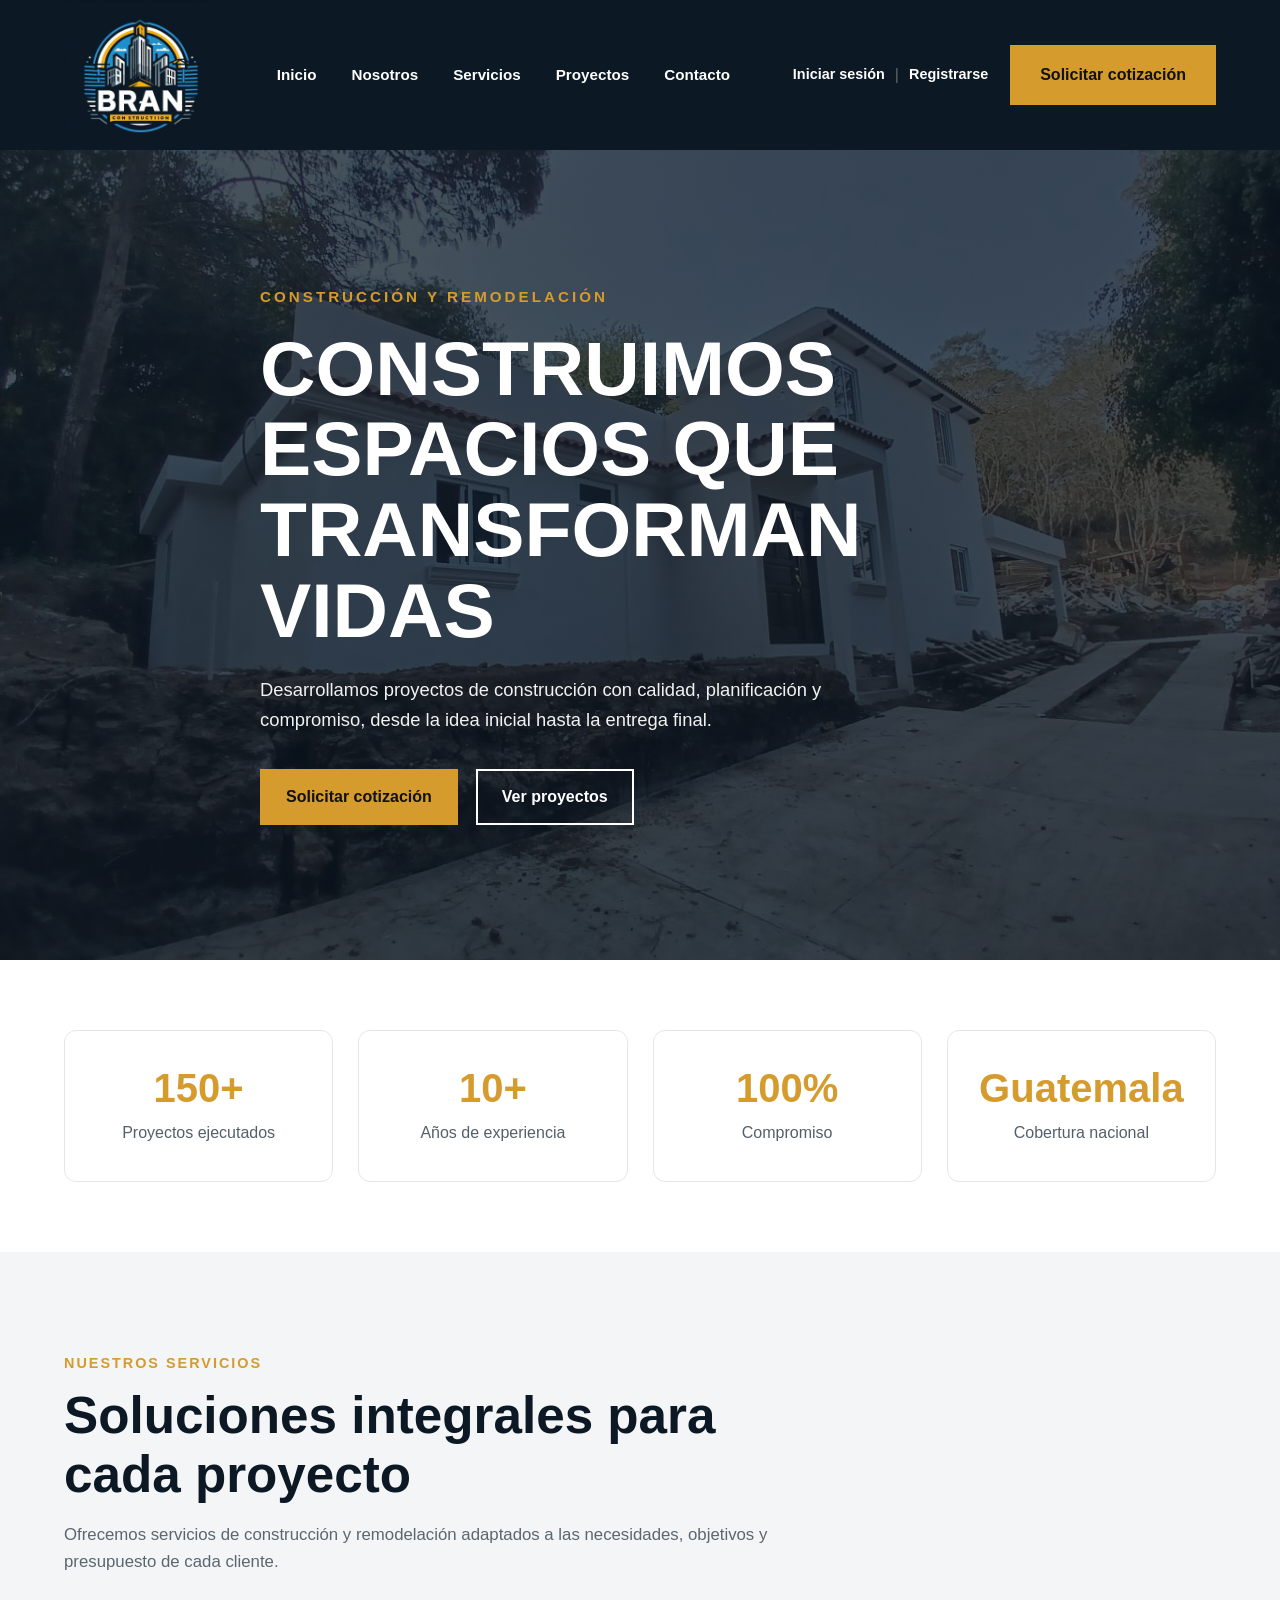
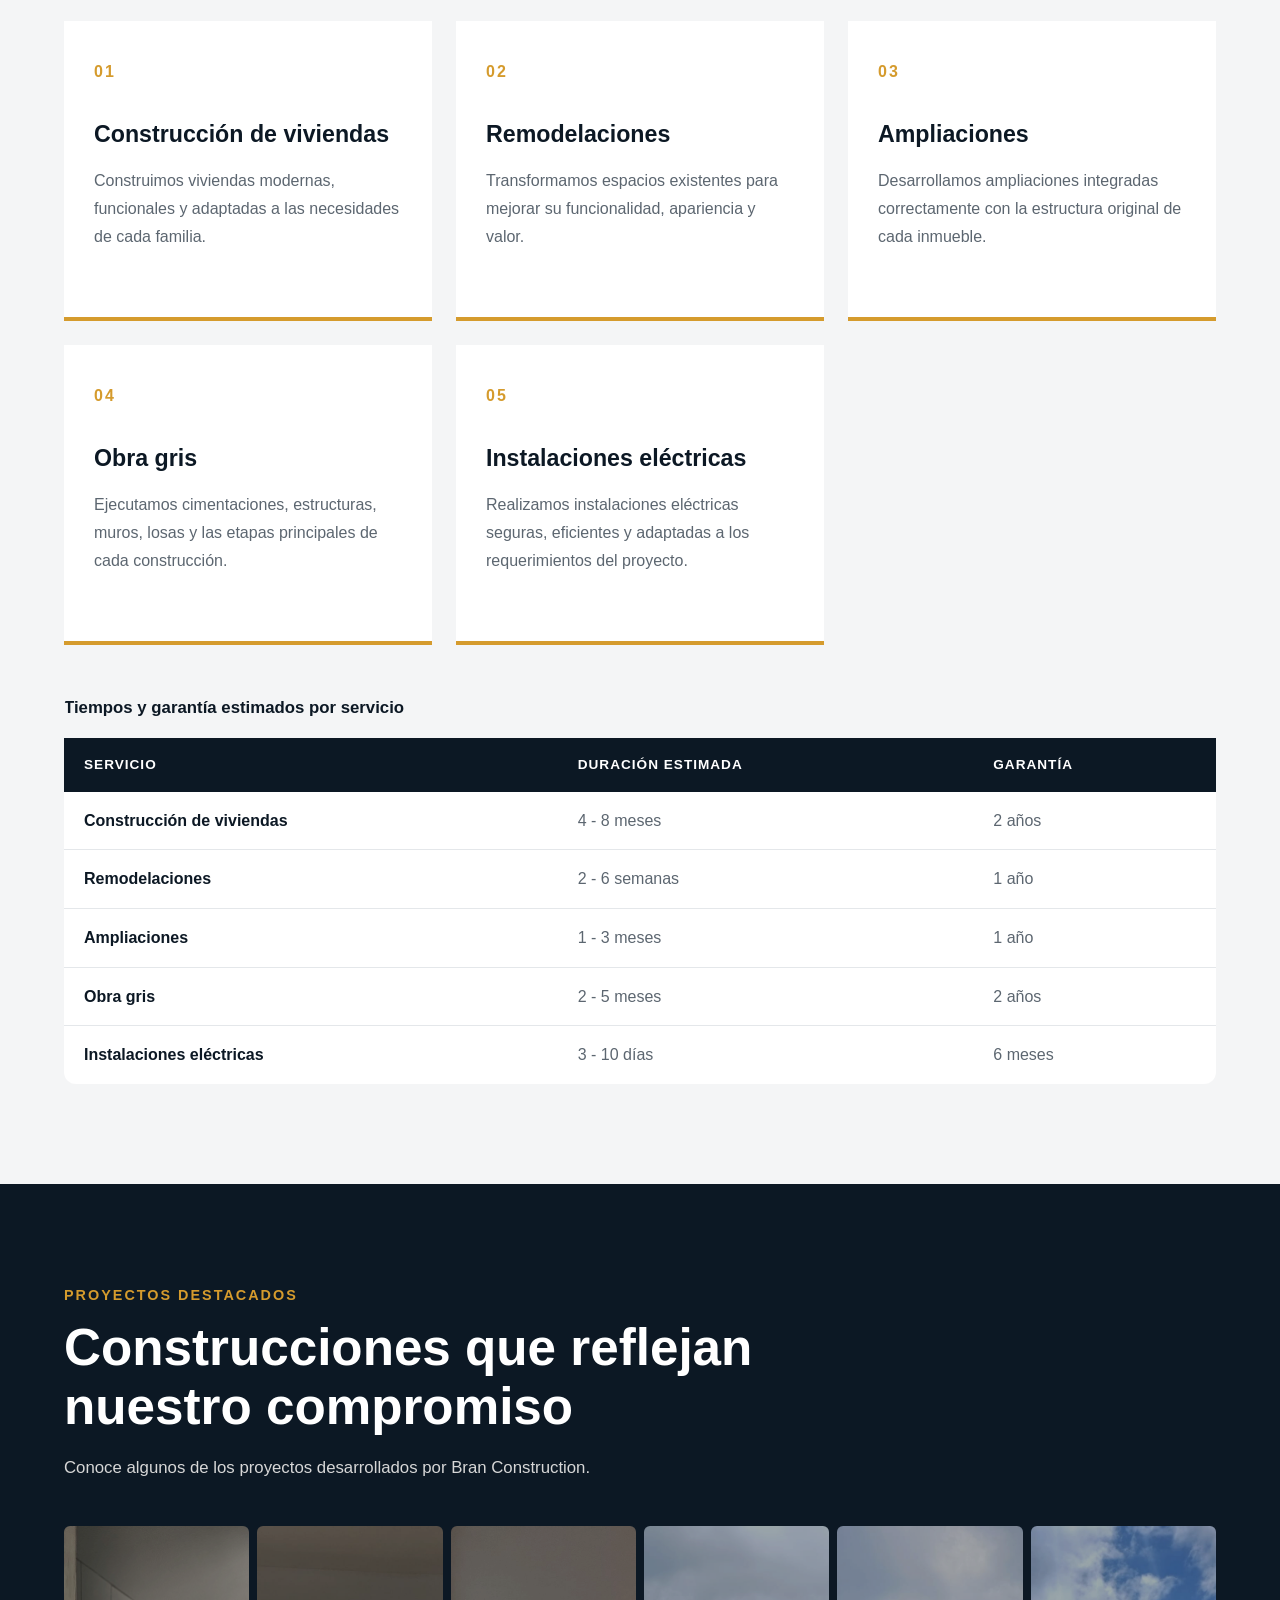
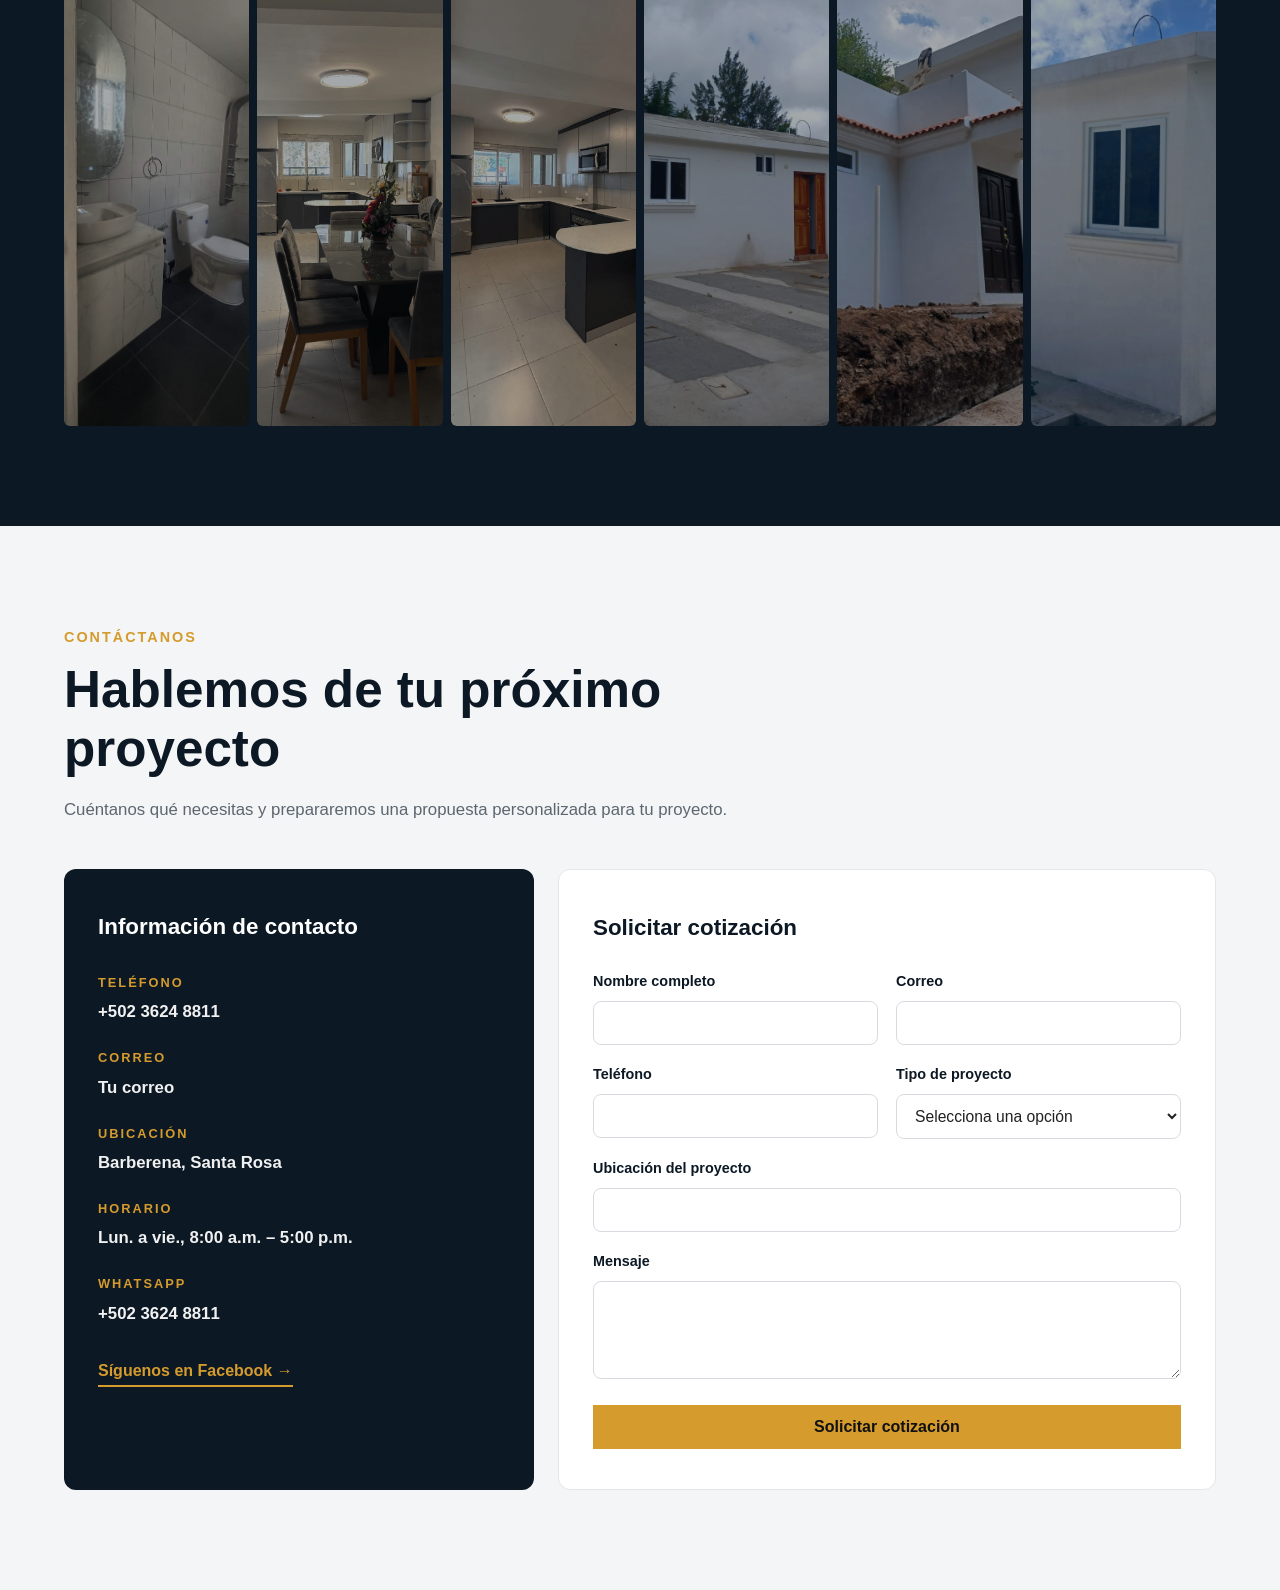
<file: index.html>
<!DOCTYPE html>
<html lang="es">
  <head>
    <meta charset="UTF-8" />

    <meta name="viewport" content="width=device-width, initial-scale=1.0" />

    <meta
      name="description"
      content="Bran Construction, empresa especializada en construcción de viviendas, remodelaciones, ampliaciones, obra gris e instalaciones eléctricas."
    />

    <meta
      name="keywords"
      content="construcción, viviendas, remodelaciones, ampliaciones, obra gris, instalaciones eléctricas, Guatemala"
    />

    <meta name="author" content="Bran Construction" />

    <title>Bran Construction | Construcción y Remodelación</title>

    <link rel="stylesheet" href="css/styles.css" />
  </head>

  <body>
    <!-- ==========================================
         HEADER
    ========================================== -->

    <header class="header">
      <div class="container header-container">
        <a href="#inicio" class="logo">
          <img
            src="assets/logos/logo-bran.png"
            alt="Logotipo de Bran Construction"
          />
        </a>

        <nav class="navigation" aria-label="Navegación principal">
          <ul class="navigation-list">
            <li><a href="#inicio">Inicio</a></li>
            <li><a href="#nosotros">Nosotros</a></li>
            <li><a href="#servicios">Servicios</a></li>
            <li><a href="#proyectos">Proyectos</a></li>
            <li><a href="#contacto">Contacto</a></li>
          </ul>
        </nav>

        <div class="header-actions">
          <div class="header-auth">
            <a href="login.html">Iniciar sesión</a>
            <span class="header-auth-divider" aria-hidden="true">|</span>
            <a href="registro.html">Registrarse</a>
          </div>

          <a href="#contacto" class="button button-header">
            Solicitar cotización
          </a>
        </div>
      </div>
    </header>

    <main>
      <!-- ==========================================
           HERO
      ========================================== -->

      <section id="inicio" class="hero">
        <div class="container hero-content">
          <p class="hero-label">Construcción y remodelación</p>

          <h1>Construimos espacios que transforman vidas</h1>

          <p class="hero-description">
            Desarrollamos proyectos de construcción con calidad, planificación
            y compromiso, desde la idea inicial hasta la entrega final.
          </p>

          <div class="hero-buttons">
            <a href="#contacto" class="button button-primary">
              Solicitar cotización
            </a>

            <a href="#proyectos" class="button button-secondary">
              Ver proyectos
            </a>
          </div>
        </div>
      </section>

      <!-- ==========================================
           ESTADÍSTICAS
      ========================================== -->

      <section class="stats">
        <div class="container stats-container">
          <article class="stat-card">
            <h2>150+</h2>
            <p>Proyectos ejecutados</p>
          </article>

          <article class="stat-card">
            <h2>10+</h2>
            <p>Años de experiencia</p>
          </article>

          <article class="stat-card">
            <h2>100%</h2>
            <p>Compromiso</p>
          </article>

          <article class="stat-card">
            <h2>Guatemala</h2>
            <p>Cobertura nacional</p>
          </article>
        </div>
      </section>

      <!-- ==========================================
           SERVICIOS
      ========================================== -->

      <section id="servicios" class="services">
        <div class="container">
          <div class="section-heading">
            <p class="section-label">Nuestros servicios</p>

            <h2>Soluciones integrales para cada proyecto</h2>

            <p class="section-description">
              Ofrecemos servicios de construcción y remodelación adaptados a las
              necesidades, objetivos y presupuesto de cada cliente.
            </p>
          </div>

          <div class="services-grid">
            <article class="service-card">
              <span class="service-number">01</span>

              <h3>Construcción de viviendas</h3>

              <p>
                Construimos viviendas modernas, funcionales y adaptadas a las
                necesidades de cada familia.
              </p>
            </article>

            <article class="service-card">
              <span class="service-number">02</span>

              <h3>Remodelaciones</h3>

              <p>
                Transformamos espacios existentes para mejorar su
                funcionalidad, apariencia y valor.
              </p>
            </article>

            <article class="service-card">
              <span class="service-number">03</span>

              <h3>Ampliaciones</h3>

              <p>
                Desarrollamos ampliaciones integradas correctamente con la
                estructura original de cada inmueble.
              </p>
            </article>

            <article class="service-card">
              <span class="service-number">04</span>

              <h3>Obra gris</h3>

              <p>
                Ejecutamos cimentaciones, estructuras, muros, losas y las etapas
                principales de cada construcción.
              </p>
            </article>

            <article class="service-card">
              <span class="service-number">05</span>

              <h3>Instalaciones eléctricas</h3>

              <p>
                Realizamos instalaciones eléctricas seguras, eficientes y
                adaptadas a los requerimientos del proyecto.
              </p>
            </article>
          </div>

          <div class="services-table-wrapper">
            <table class="services-table">
              <caption>Tiempos y garantía estimados por servicio</caption>
              <thead>
                <tr>
                  <th scope="col">Servicio</th>
                  <th scope="col">Duración estimada</th>
                  <th scope="col">Garantía</th>
                </tr>
              </thead>
              <tbody>
                <tr>
                  <td data-label="Servicio">Construcción de viviendas</td>
                  <td data-label="Duración estimada">4 - 8 meses</td>
                  <td data-label="Garantía">2 años</td>
                </tr>
                <tr>
                  <td data-label="Servicio">Remodelaciones</td>
                  <td data-label="Duración estimada">2 - 6 semanas</td>
                  <td data-label="Garantía">1 año</td>
                </tr>
                <tr>
                  <td data-label="Servicio">Ampliaciones</td>
                  <td data-label="Duración estimada">1 - 3 meses</td>
                  <td data-label="Garantía">1 año</td>
                </tr>
                <tr>
                  <td data-label="Servicio">Obra gris</td>
                  <td data-label="Duración estimada">2 - 5 meses</td>
                  <td data-label="Garantía">2 años</td>
                </tr>
                <tr>
                  <td data-label="Servicio">Instalaciones eléctricas</td>
                  <td data-label="Duración estimada">3 - 10 días</td>
                  <td data-label="Garantía">6 meses</td>
                </tr>
              </tbody>
            </table>
          </div>
        </div>
      </section>

      <!-- ==========================================
           PROYECTOS
      ========================================== -->

      <section id="proyectos" class="projects">
        <div class="container">
          <div class="section-heading">
            <p class="section-label">Proyectos destacados</p>

            <h2>Construcciones que reflejan nuestro compromiso</h2>

            <p class="section-description">
              Conoce algunos de los proyectos desarrollados por Bran
              Construction.
            </p>
          </div>

          <div class="galeria">
            <img
              src="assets/images/project-1.jpg"
              alt="Proyecto residencial - Construcción de vivienda"
              title="Construcción de vivienda"
            />

            <img
              src="assets/images/project-2.jpg"
              alt="Proyecto residencial - Construcción de vivienda"
              title="Construcción de vivienda"
            />

            <img
              src="assets/images/project-3.jpg"
              alt="Renovación de espacios - Remodelación"
              title="Remodelación"
            />

            <img
              src="assets/images/project-4.jpg"
              alt="Ampliación residencial"
              title="Ampliación"
            />

            <img
              src="assets/images/project-5.jpg"
              alt="Desarrollo estructural - Obra gris"
              title="Obra gris"
            />

            <img
              src="assets/images/project-6.jpg"
              alt="Instalación residencial - Instalaciones eléctricas"
              title="Instalaciones eléctricas"
            />
          </div>
        </div>
      </section>

      <!-- ==========================================
           CONTACTO
      ========================================== -->

      <section id="contacto" class="contact">
        <div class="container">
          <div class="section-heading">
            <p class="section-label">Contáctanos</p>

            <h2>Hablemos de tu próximo proyecto</h2>

            <p class="section-description">
              Cuéntanos qué necesitas y prepararemos una propuesta
              personalizada para tu proyecto.
            </p>
          </div>

          <div class="contact-layout">
            <div class="contact-info">
              <h3>Información de contacto</h3>

              <ul class="contact-info-list">
                <li>
                  <span class="contact-label">Teléfono</span>
                  <a href="tel:+50236248811" class="contact-value">
                    +502 3624 8811
                  </a>
                </li>

                <li>
                  <span class="contact-label">Correo</span>
                  <a
                    href="mailto:tucorreo@branconstruction.com"
                    class="contact-value"
                  >
                    Tu correo
                  </a>
                </li>

                <li>
                  <span class="contact-label">Ubicación</span>
                  <p class="contact-value">Barberena, Santa Rosa</p>
                </li>

                <li>
                  <span class="contact-label">Horario</span>
                  <p class="contact-value">Lun. a vie., 8:00 a.m. – 5:00 p.m.</p>
                </li>

                <li>
                  <span class="contact-label">WhatsApp</span>
                  <a
                    href="https://wa.me/50236248811"
                    target="_blank"
                    rel="noopener noreferrer"
                    class="contact-value"
                  >
                    +502 3624 8811
                  </a>
                </li>
              </ul>

              <a
                href="https://www.facebook.com/share/1M1SQhLEVE/?mibextid=wwXIfr"
                target="_blank"
                rel="noopener noreferrer"
                class="contact-social"
              >
                Síguenos en Facebook →
              </a>
            </div>

            <form
              class="contact-form"
              id="quote-form"
              action="mailto:tucorreo@branconstruction.com"
              method="get"
              enctype="text/plain"
            >
              <h3>Solicitar cotización</h3>

              <div class="form-row">
                <div class="form-group">
                  <label for="quote-name">Nombre completo</label>
                  <input type="text" id="quote-name" name="nombre" required />
                </div>

                <div class="form-group">
                  <label for="quote-email">Correo</label>
                  <input type="email" id="quote-email" name="correo" required />
                </div>
              </div>

              <div class="form-row">
                <div class="form-group">
                  <label for="quote-phone">Teléfono</label>
                  <input type="tel" id="quote-phone" name="telefono" required />
                </div>

                <div class="form-group">
                  <label for="quote-type">Tipo de proyecto</label>
                  <select id="quote-type" name="tipo_proyecto" required>
                    <option value="" disabled selected>Selecciona una opción</option>
                    <option>Construcción de vivienda</option>
                    <option>Remodelación</option>
                    <option>Ampliación</option>
                    <option>Obra gris</option>
                    <option>Instalaciones eléctricas</option>
                    <option>Otro</option>
                  </select>
                </div>
              </div>

              <div class="form-group">
                <label for="quote-location">Ubicación del proyecto</label>
                <input type="text" id="quote-location" name="ubicacion" required />
              </div>

              <div class="form-group">
                <label for="quote-message">Mensaje</label>
                <textarea
                  id="quote-message"
                  name="mensaje"
                  rows="4"
                ></textarea>
              </div>

              <button type="submit" class="button button-primary">
                Solicitar cotización
              </button>
            </form>
          </div>
        </div>
      </section>
    </main>
  </body>
</html>
</file>
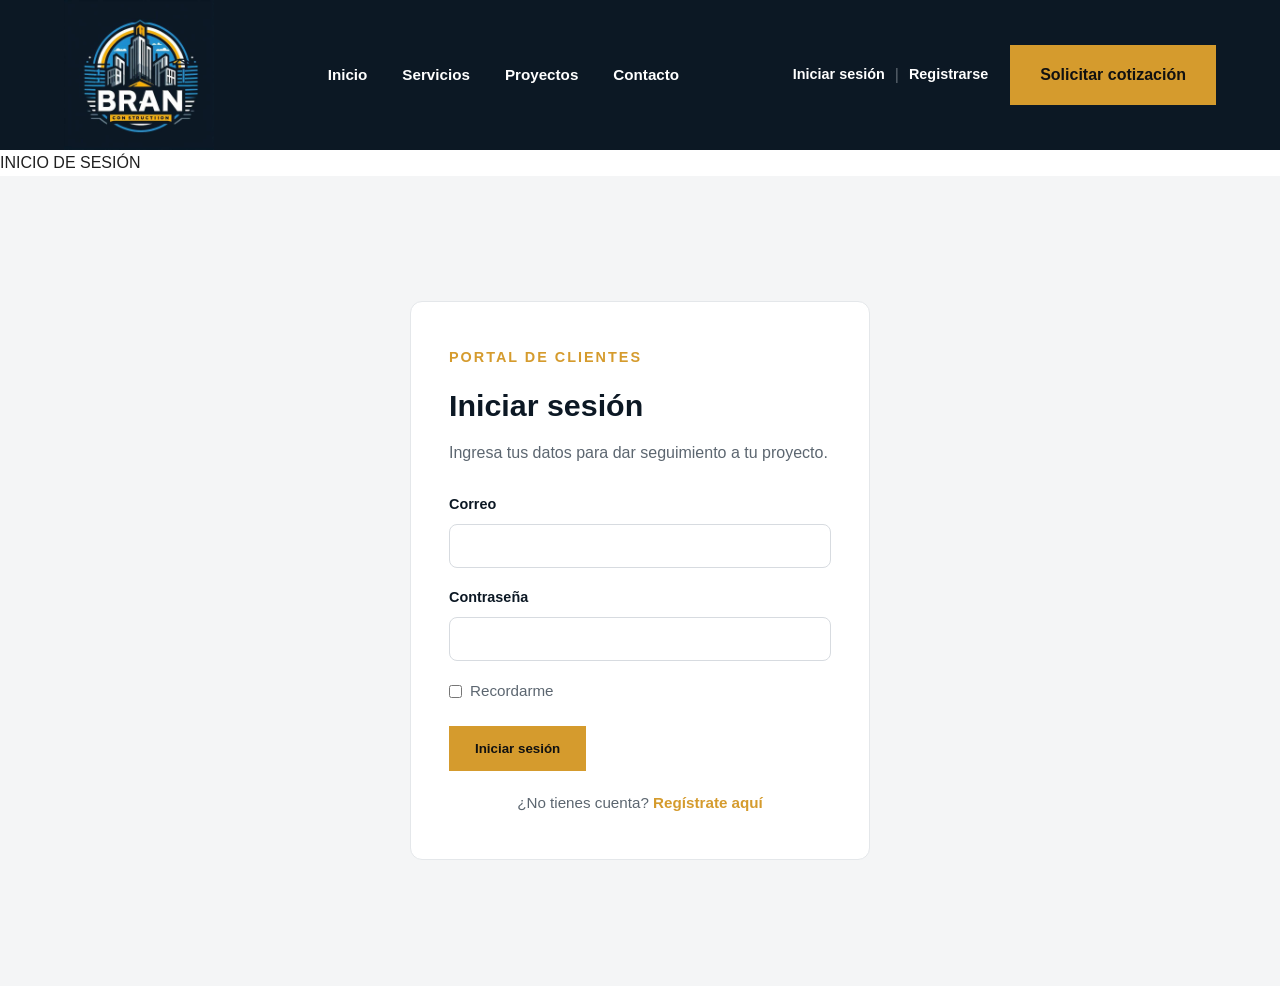
<file: login.html>
<!DOCTYPE html>
<html lang="es">
  <head>
    <meta charset="UTF-8" />

    <meta name="viewport" content="width=device-width, initial-scale=1.0" />

    <meta
      name="description"
      content="Iniciar sesión en el portal de clientes de Bran Construction."
    />

    <title>Iniciar sesión | Bran Construction</title>

    <link rel="stylesheet" href="css/styles.css" />
    <link rel="stylesheet" href="css/auth.css" />
  </head>

  <body>
    <!-- ==========================================
         HEADER
    ========================================== -->

    <header class="header">
      <div class="container header-container">
        <a href="index.html#inicio" class="logo">
          <img
            src="assets/logos/logo-bran.png"
            alt="Logotipo de Bran Construction"
          />
        </a>

        <nav class="navigation" aria-label="Navegación principal">
          <ul class="navigation-list">
            <li><a href="index.html#inicio">Inicio</a></li>
            <li><a href="index.html#servicios">Servicios</a></li>
            <li><a href="index.html#proyectos">Proyectos</a></li>
            <li><a href="index.html#contacto">Contacto</a></li>
          </ul>
        </nav>

        <div class="header-actions">
          <div class="header-auth">
            <a href="login.html">Iniciar sesión</a>
            <span class="header-auth-divider" aria-hidden="true">|</span>
            <a href="registro.html">Registrarse</a>
          </div>

          <a href="index.html#contacto" class="button button-header">
            Solicitar cotización
          </a>
        </div>
      </div>
    </header>

    <main>
      
           INICIO DE SESIÓN
    

      <section class="auth-page">
        <div class="container">
          <div class="auth-wrapper">
            <form class="auth-card">
              <p class="section-label">Portal de clientes</p>

              <h2>Iniciar sesión</h2>

              <p class="auth-subtitle">
                Ingresa tus datos para dar seguimiento a tu proyecto.
              </p>

              <div class="form-group">
                <label for="login-email">Correo</label>
                <input
                  type="email"
                  id="login-email"
                  name="correo"
                  required
                />
              </div>

              <div class="form-group">
                <label for="login-password">Contraseña</label>
                <input
                  type="password"
                  id="login-password"
                  name="contrasena"
                  required
                />
              </div>

              <label class="auth-checkbox">
                <input type="checkbox" name="recordarme" />
                Recordarme
              </label>

              <button type="submit" class="button button-primary">
                Iniciar sesión
              </button>

              <p class="auth-switch">
                ¿No tienes cuenta?
                <a href="registro.html">Regístrate aquí</a>
              </p>
            </form>
          </div>
        </div>
      </section>
    </main>
  </body>
</html>
</file>
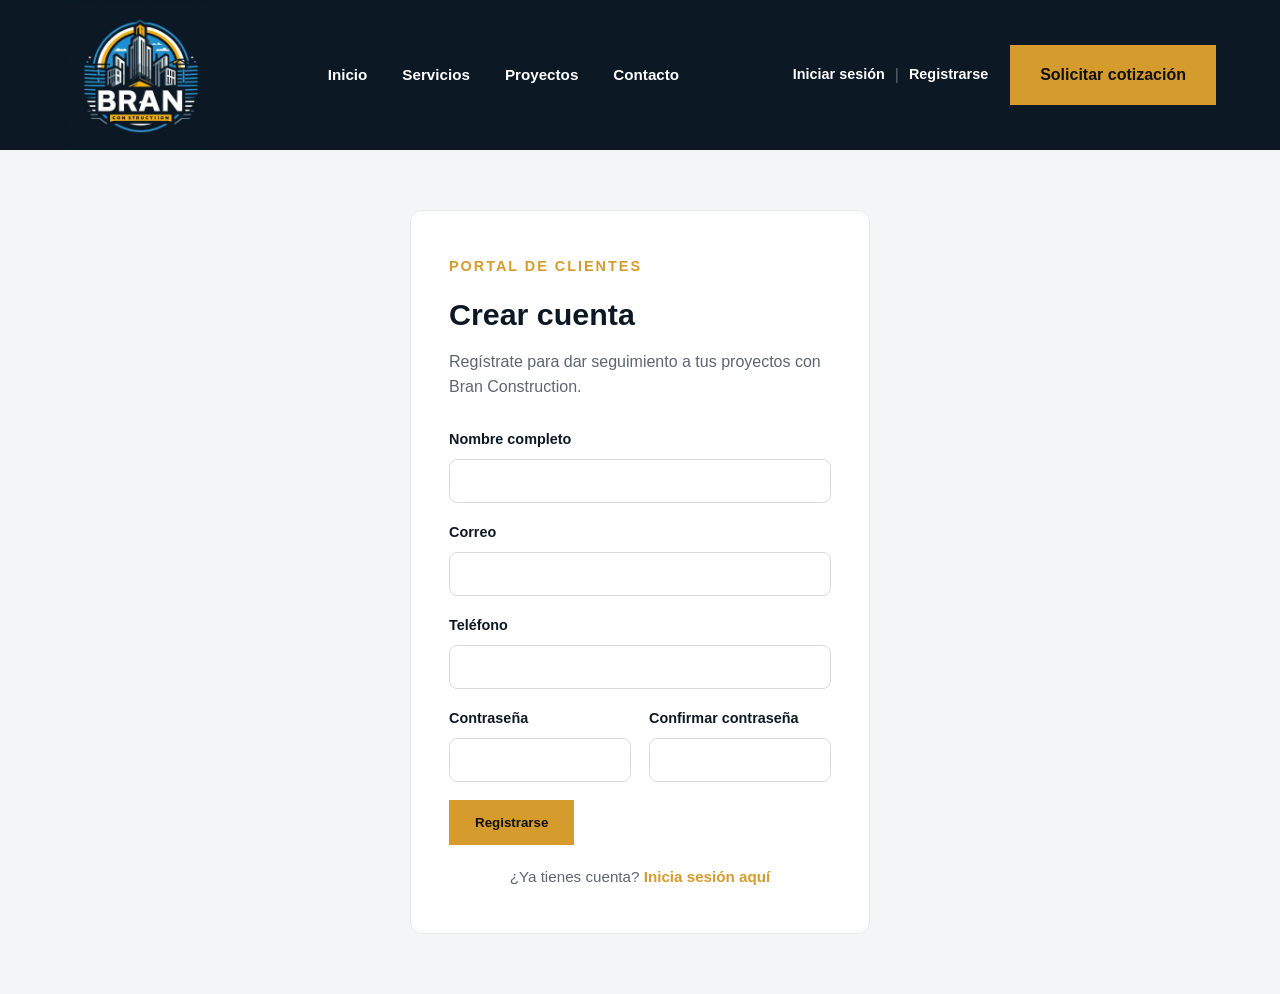
<file: registro.html>
<!DOCTYPE html>
<html lang="es">
  <head>
    <meta charset="UTF-8" />

    <meta name="viewport" content="width=device-width, initial-scale=1.0" />

    <meta
      name="description"
      content="Crear una cuenta en el portal de clientes de Bran Construction."
    />

    <title>Registrarse | Bran Construction</title>

    <link rel="stylesheet" href="css/styles.css" />
    <link rel="stylesheet" href="css/auth.css" />
  </head>

  <body>
    <!-- ==========================================
         HEADER
    ========================================== -->

    <header class="header">
      <div class="container header-container">
        <a href="index.html#inicio" class="logo">
          <img
            src="assets/logos/logo-bran.png"
            alt="Logotipo de Bran Construction"
          />
        </a>

        <nav class="navigation" aria-label="Navegación principal">
          <ul class="navigation-list">
            <li><a href="index.html#inicio">Inicio</a></li>
            <li><a href="index.html#servicios">Servicios</a></li>
            <li><a href="index.html#proyectos">Proyectos</a></li>
            <li><a href="index.html#contacto">Contacto</a></li>
          </ul>
        </nav>

        <div class="header-actions">
          <div class="header-auth">
            <a href="login.html">Iniciar sesión</a>
            <span class="header-auth-divider" aria-hidden="true">|</span>
            <a href="registro.html">Registrarse</a>
          </div>

          <a href="index.html#contacto" class="button button-header">
            Solicitar cotización
          </a>
        </div>
      </div>
    </header>

    <main>
      <!-- ==========================================
           REGISTRO
      ========================================== -->

      <section class="auth-page">
        <div class="container">
          <div class="auth-wrapper">
            <form class="auth-card">
              <p class="section-label">Portal de clientes</p>

              <h2>Crear cuenta</h2>

              <p class="auth-subtitle">
                Regístrate para dar seguimiento a tus proyectos con Bran
                Construction.
              </p>

              <div class="form-group">
                <label for="register-name">Nombre completo</label>
                <input
                  type="text"
                  id="register-name"
                  name="nombre"
                  required
                />
              </div>

              <div class="form-group">
                <label for="register-email">Correo</label>
                <input
                  type="email"
                  id="register-email"
                  name="correo"
                  required
                />
              </div>

              <div class="form-group">
                <label for="register-phone">Teléfono</label>
                <input type="tel" id="register-phone" name="telefono" required />
              </div>

              <div class="form-row">
                <div class="form-group">
                  <label for="register-password">Contraseña</label>
                  <input
                    type="password"
                    id="register-password"
                    name="contrasena"
                    required
                  />
                </div>

                <div class="form-group">
                  <label for="register-password-confirm">
                    Confirmar contraseña
                  </label>
                  <input
                    type="password"
                    id="register-password-confirm"
                    name="confirmar_contrasena"
                    required
                  />
                </div>
              </div>

              <button type="submit" class="button button-primary">
                Registrarse
              </button>

              <p class="auth-switch">
                ¿Ya tienes cuenta?
                <a href="login.html">Inicia sesión aquí</a>
              </p>
            </form>
          </div>
        </div>
      </section>
    </main>
  </body>
</html>
</file>
<file: css/styles.css>
/* ==========================================
   RESET GENERAL
========================================== */

* {
  margin: 0;
  padding: 0;
  box-sizing: border-box;
}

/* ==========================================
   CONFIGURACIÓN GENERAL
========================================== */

html {
  scroll-behavior: smooth;
}

body {
  font-family: Arial, Helvetica, sans-serif;
  background-color: #ffffff;
  color: #202020;
  line-height: 1.6;
}

img {
  display: block;
  max-width: 100%;
}

a {
  color: inherit;
  text-decoration: none;
}

ul {
  list-style: none;
}

.container {
  width: min(90%, 1200px);
  margin: 0 auto;
}

/* ==========================================
   BOTONES
========================================== */

.button {
  display: inline-block;
  padding: 13px 24px;
  border: 2px solid transparent;
  font-weight: 700;
  transition:
    background-color 0.3s ease,
    color 0.3s ease,
    border-color 0.3s ease,
    transform 0.3s ease;
}

.button:hover {
  transform: translateY(-2px);
}

.button-primary {
  background-color: #d59b2d;
  color: #111111;
}

.button-primary:hover {
  background-color: #ffffff;
}

.button-secondary {
  border-color: #ffffff;
  color: #ffffff;
}

.button-secondary:hover {
  background-color: #ffffff;
  color: #111111;
}

/* ==========================================
   HEADER
========================================== */

.header {
  width: 100%;
  background-color: #0c1824;
  color: #ffffff;
}

.header-container {
  min-height: 90px;
  display: flex;
  align-items: center;
  justify-content: space-between;
  gap: 30px;
}

.logo {
  display: inline-flex;
  align-items: center;
  flex-shrink: 0;
}

.logo img {
  width: 150px;
  height: auto;
}

.navigation-list {
  display: flex;
  align-items: center;
  gap: 35px;
}

.navigation-list a {
  font-size: 0.95rem;
  font-weight: 700;
  transition: color 0.3s ease;
}

.navigation-list a:hover {
  color: #d59b2d;
}

.header-actions {
  display: flex;
  align-items: center;
  gap: 22px;
  flex-shrink: 0;
}

.header-auth {
  display: flex;
  align-items: center;
  gap: 10px;
  white-space: nowrap;
}

.header-auth a {
  font-size: 0.9rem;
  font-weight: 700;
  transition: color 0.3s ease;
}

.header-auth a:hover {
  color: #d59b2d;
}

.header-auth-divider {
  color: #5c6670;
}

.button-header {
  padding: 15px 28px;
  background-color: #d59b2d;
  color: #111111;
  white-space: nowrap;
}

.button-header:hover {
  background-color: #ffffff;
}

/* ==========================================
   HERO
========================================== */

.hero {
  min-height: calc(100vh - 90px);
  display: flex;
  align-items: center;
  color: #ffffff;
  background-image:
    linear-gradient(rgba(12, 24, 36, 0.75), rgba(12, 24, 36, 0.75)),
    url("../assets/images/hero.jpg");
  background-size: cover;
  background-position: center;
  background-repeat: no-repeat;
}

.hero-content {
  max-width: 760px;
  padding: 100px 0;
}

.hero-label {
  margin-bottom: 18px;
  color: #d59b2d;
  font-size: 0.95rem;
  font-weight: 800;
  letter-spacing: 3px;
  text-transform: uppercase;
}

.hero h1 {
  margin-bottom: 25px;
  font-size: clamp(2.7rem, 6vw, 5rem);
  line-height: 1.05;
  text-transform: uppercase;
}

.hero-description {
  max-width: 670px;
  margin-bottom: 35px;
  color: #f1f1f1;
  font-size: 1.15rem;
}

.hero-buttons {
  display: flex;
  flex-wrap: wrap;
  gap: 18px;
}

/* ==========================================
   ESTADÍSTICAS
========================================== */

.stats {
  padding: 70px 0;
  background-color: #ffffff;
}

.stats-container {
  display: grid;
  grid-template-columns: repeat(4, 1fr);
  gap: 25px;
}

.stat-card {
  padding: 35px 20px;
  text-align: center;
  background-color: #ffffff;
  border: 1px solid #e4e7ea;
  border-radius: 12px;
  transition:
    transform 0.3s ease,
    box-shadow 0.3s ease;
}

.stat-card:hover {
  transform: translateY(-8px);
  box-shadow: 0 14px 30px rgba(12, 24, 36, 0.1);
}

.stat-card h2 {
  margin-bottom: 10px;
  color: #d59b2d;
  font-size: 2.5rem;
  line-height: 1.1;
}

.stat-card p {
  color: #555f69;
}

/* ==========================================
   ENCABEZADOS DE SECCIÓN
========================================== */

.section-heading {
  max-width: 760px;
  margin-bottom: 45px;
}

.section-label {
  margin-bottom: 12px;
  color: #d59b2d;
  font-size: 0.9rem;
  font-weight: 800;
  letter-spacing: 2px;
  text-transform: uppercase;
}

.section-heading h2 {
  color: #0c1824;
  font-size: clamp(2rem, 4vw, 3.4rem);
  line-height: 1.15;
}

.section-description {
  margin-top: 18px;
  color: #5c6670;
  font-size: 1.05rem;
}

/* ==========================================
   SERVICIOS
========================================== */

.services {
  padding: 100px 0;
  background-color: #f4f5f6;
}

.services-grid {
  display: grid;
  grid-template-columns: repeat(3, 1fr);
  gap: 24px;
}

.service-card {
  min-height: 300px;
  padding: 38px 30px;
  background-color: #ffffff;
  border-bottom: 4px solid #d59b2d;
  transition:
    transform 0.3s ease,
    box-shadow 0.3s ease;
}

.service-card:hover {
  transform: translateY(-8px);
  box-shadow: 0 16px 35px rgba(12, 24, 36, 0.12);
}

.service-number {
  display: inline-block;
  margin-bottom: 35px;
  color: #d59b2d;
  font-size: 1rem;
  font-weight: 800;
  letter-spacing: 2px;
}

.service-card h3 {
  margin-bottom: 18px;
  color: #0c1824;
  font-size: 1.45rem;
  line-height: 1.25;
}

.service-card p {
  color: #5c6670;
  line-height: 1.75;
}

/* --- Tabla de servicios --- */

.services-table-wrapper {
  margin-top: 50px;
}

.services-table {
  width: 100%;
  border-collapse: collapse;
  background-color: #ffffff;
  border-radius: 12px;
  overflow: hidden;
}

.services-table caption {
  margin-bottom: 16px;
  color: #0c1824;
  font-size: 1.05rem;
  font-weight: 700;
  text-align: left;
}

.services-table th,
.services-table td {
  padding: 16px 20px;
  text-align: left;
}

.services-table thead th {
  background-color: #0c1824;
  color: #ffffff;
  font-size: 0.85rem;
  letter-spacing: 1px;
  text-transform: uppercase;
}

.services-table tbody tr {
  border-bottom: 1px solid #e4e7ea;
  transition: background-color 0.3s ease;
}

.services-table tbody tr:last-child {
  border-bottom: none;
}

.services-table tbody tr:hover {
  background-color: #f4f5f6;
}

.services-table tbody td:first-child {
  font-weight: 700;
  color: #0c1824;
}

.services-table tbody td {
  color: #5c6670;
}

/* ==========================================
   PROYECTOS
========================================== */

.projects {
  padding: 100px 0;
  background-color: #0c1824;
}

.projects .section-heading h2 {
  color: #ffffff;
}

.projects .section-description {
  color: #d7d7d7;
}

/* ==========================================
   GALERÍA FLEXIBLE
========================================== */

.galeria {
  width: 100%;
  height: 500px;
  margin-top: 10px;
  display: flex;
  gap: 8px;
  overflow: hidden;
}

.galeria img {
  width: 0;
  height: 100%;
  flex-grow: 1;
  object-fit: cover;
  filter: brightness(80%);
  opacity: 0.8;
  cursor: crosshair;
  border-radius: 6px;
  transition:
    width 0.7s ease,
    opacity 0.7s ease,
    filter 0.7s ease;
}

.galeria img:hover {
  width: 500px;
  opacity: 1;
  filter: brightness(110%) contrast(110%);
}

/* ==========================================
   CONTACTO
========================================== */

.contact {
  padding: 100px 0;
  background-color: #f4f5f6;
}

.contact-layout {
  display: grid;
  grid-template-columns: 1fr 1.4fr;
  gap: 24px;
  align-items: start;
}

/* --- Panel de información --- */

.contact-info {
  padding: 40px 34px;
  height: 100%;
  background-color: #0c1824;
  color: #ffffff;
  border-radius: 12px;
}

.contact-info h3 {
  margin-bottom: 28px;
  font-size: 1.4rem;
}

.contact-info-list {
  display: flex;
  flex-direction: column;
  gap: 22px;
  margin-bottom: 30px;
}

.contact-label {
  display: block;
  margin-bottom: 6px;
  color: #d59b2d;
  font-size: 0.8rem;
  font-weight: 800;
  letter-spacing: 2px;
  text-transform: uppercase;
}

.contact-value {
  display: block;
  color: #f1f1f1;
  font-size: 1.05rem;
  font-weight: 600;
  word-break: break-word;
}

a.contact-value {
  transition: color 0.3s ease;
}

a.contact-value:hover {
  color: #d59b2d;
}

.contact-social {
  display: inline-block;
  font-weight: 700;
  color: #d59b2d;
  border-bottom: 2px solid #d59b2d;
  padding-bottom: 2px;
  transition: opacity 0.3s ease;
}

.contact-social:hover {
  opacity: 0.75;
}

/* --- Formulario de cotización --- */

.contact-form {
  padding: 40px 34px;
  background-color: #ffffff;
  border: 1px solid #e4e7ea;
  border-radius: 12px;
}

.contact-form h3 {
  margin-bottom: 24px;
  color: #0c1824;
  font-size: 1.4rem;
}

.form-row {
  display: grid;
  grid-template-columns: 1fr 1fr;
  gap: 18px;
}

.form-group {
  margin-bottom: 18px;
}

.form-group label {
  display: block;
  margin-bottom: 8px;
  color: #0c1824;
  font-size: 0.9rem;
  font-weight: 700;
}

.form-group input,
.form-group select,
.form-group textarea {
  width: 100%;
  padding: 12px 14px;
  border: 1px solid #d7dbe0;
  border-radius: 8px;
  background-color: #ffffff;
  color: #202020;
  font-family: inherit;
  font-size: 0.98rem;
  transition: border-color 0.3s ease;
}

.form-group textarea {
  resize: vertical;
}

.form-group input:focus,
.form-group select:focus,
.form-group textarea:focus {
  outline: none;
  border-color: #d59b2d;
}

.contact-form .button-primary {
  width: 100%;
  border: none;
  cursor: pointer;
  text-align: center;
  font-size: 1rem;
}

/* ==========================================
   RESPONSIVE
========================================== */

@media (max-width: 1000px) {
  .header-container {
    padding: 20px 0;
    flex-wrap: wrap;
    justify-content: center;
  }

  .navigation {
    order: 3;
    width: 100%;
  }

  .navigation-list {
    justify-content: center;
    flex-wrap: wrap;
    gap: 18px 28px;
  }

  .stats-container {
    grid-template-columns: repeat(2, 1fr);
  }

  .services-grid {
    grid-template-columns: repeat(2, 1fr);
  }

  .galeria {
    height: 380px;
  }

  .contact-layout {
    grid-template-columns: 1fr;
  }
}

@media (max-width: 700px) {
  .container {
    width: min(92%, 1200px);
  }

  .header-container {
    flex-direction: column;
  }

  .navigation-list {
    flex-direction: column;
    gap: 14px;
  }

  .header-actions {
    flex-direction: column;
    width: 100%;
    gap: 14px;
  }

  .header-auth {
    justify-content: center;
  }

  .button-header {
    width: 100%;
    text-align: center;
  }

  .hero {
    min-height: auto;
    text-align: center;
  }

  .hero-content {
    padding: 80px 0;
  }

  .hero-description {
    margin-right: auto;
    margin-left: auto;
  }

  .hero-buttons {
    flex-direction: column;
  }

  .hero-buttons .button {
    width: 100%;
    text-align: center;
  }

  .stats-container {
    grid-template-columns: 1fr;
  }

  .services {
    padding: 75px 0;
  }

  .services-grid {
    grid-template-columns: 1fr;
  }

  .service-card {
    min-height: auto;
  }

  .services-table thead {
    display: none;
  }

  .services-table,
  .services-table tbody,
  .services-table tr,
  .services-table td {
    display: block;
    width: 100%;
  }

  .services-table tbody tr {
    margin-bottom: 14px;
    border: 1px solid #e4e7ea;
    border-radius: 10px;
  }

  .services-table td {
    display: flex;
    justify-content: space-between;
    gap: 12px;
    padding: 12px 16px;
    border-bottom: 1px solid #eef0f2;
  }

  .services-table td:last-child {
    border-bottom: none;
  }

  .services-table td::before {
    content: attr(data-label);
    color: #d59b2d;
    font-weight: 800;
    font-size: 0.8rem;
    letter-spacing: 1px;
    text-transform: uppercase;
  }

  .projects {
    padding: 75px 0;
  }

  .galeria {
    flex-direction: column;
    height: auto;
    gap: 12px;
  }

  .galeria img {
    width: 100%;
    height: 220px;
    flex-grow: 0;
    opacity: 1;
    filter: brightness(100%);
  }

  .galeria img:hover {
    width: 100%;
  }

  .contact {
    padding: 75px 0;
  }

  .contact-info,
  .contact-form {
    padding: 30px 24px;
  }

  .form-row {
    grid-template-columns: 1fr;
  }
}

@media (max-width: 450px) {
  .galeria img {
    height: 190px;
  }
}
</file>
<file: css/auth.css>
.auth-page {
  min-height: calc(100vh - 90px);
  display: flex;
  align-items: center;
  padding: 60px 0;
  background-color: #f4f5f6;
}

.auth-wrapper {
  display: flex;
  justify-content: center;
}

.auth-card {
  width: 100%;
  max-width: 460px;
  padding: 44px 38px;
  background-color: #ffffff;
  border: 1px solid #e4e7ea;
  border-radius: 12px;
}

.auth-card h2 {
  margin: 8px 0 10px;
  color: #0c1824;
  font-size: 1.9rem;
}

.auth-subtitle {
  margin-bottom: 28px;
  color: #5c6670;
}

.auth-checkbox {
  display: flex;
  align-items: center;
  gap: 8px;
  margin-bottom: 22px;
  color: #5c6670;
  font-size: 0.95rem;
}

.auth-checkbox input {
  width: auto;
}

.auth-switch {
  margin-top: 20px;
  text-align: center;
  color: #5c6670;
  font-size: 0.95rem;
}

.auth-switch a {
  color: #d59b2d;
  font-weight: 700;
}

.auth-switch a:hover {
  text-decoration: underline;
}


@media (max-width: 700px) {
  .auth-card {
    padding: 32px 24px;
  }
}
</file>
